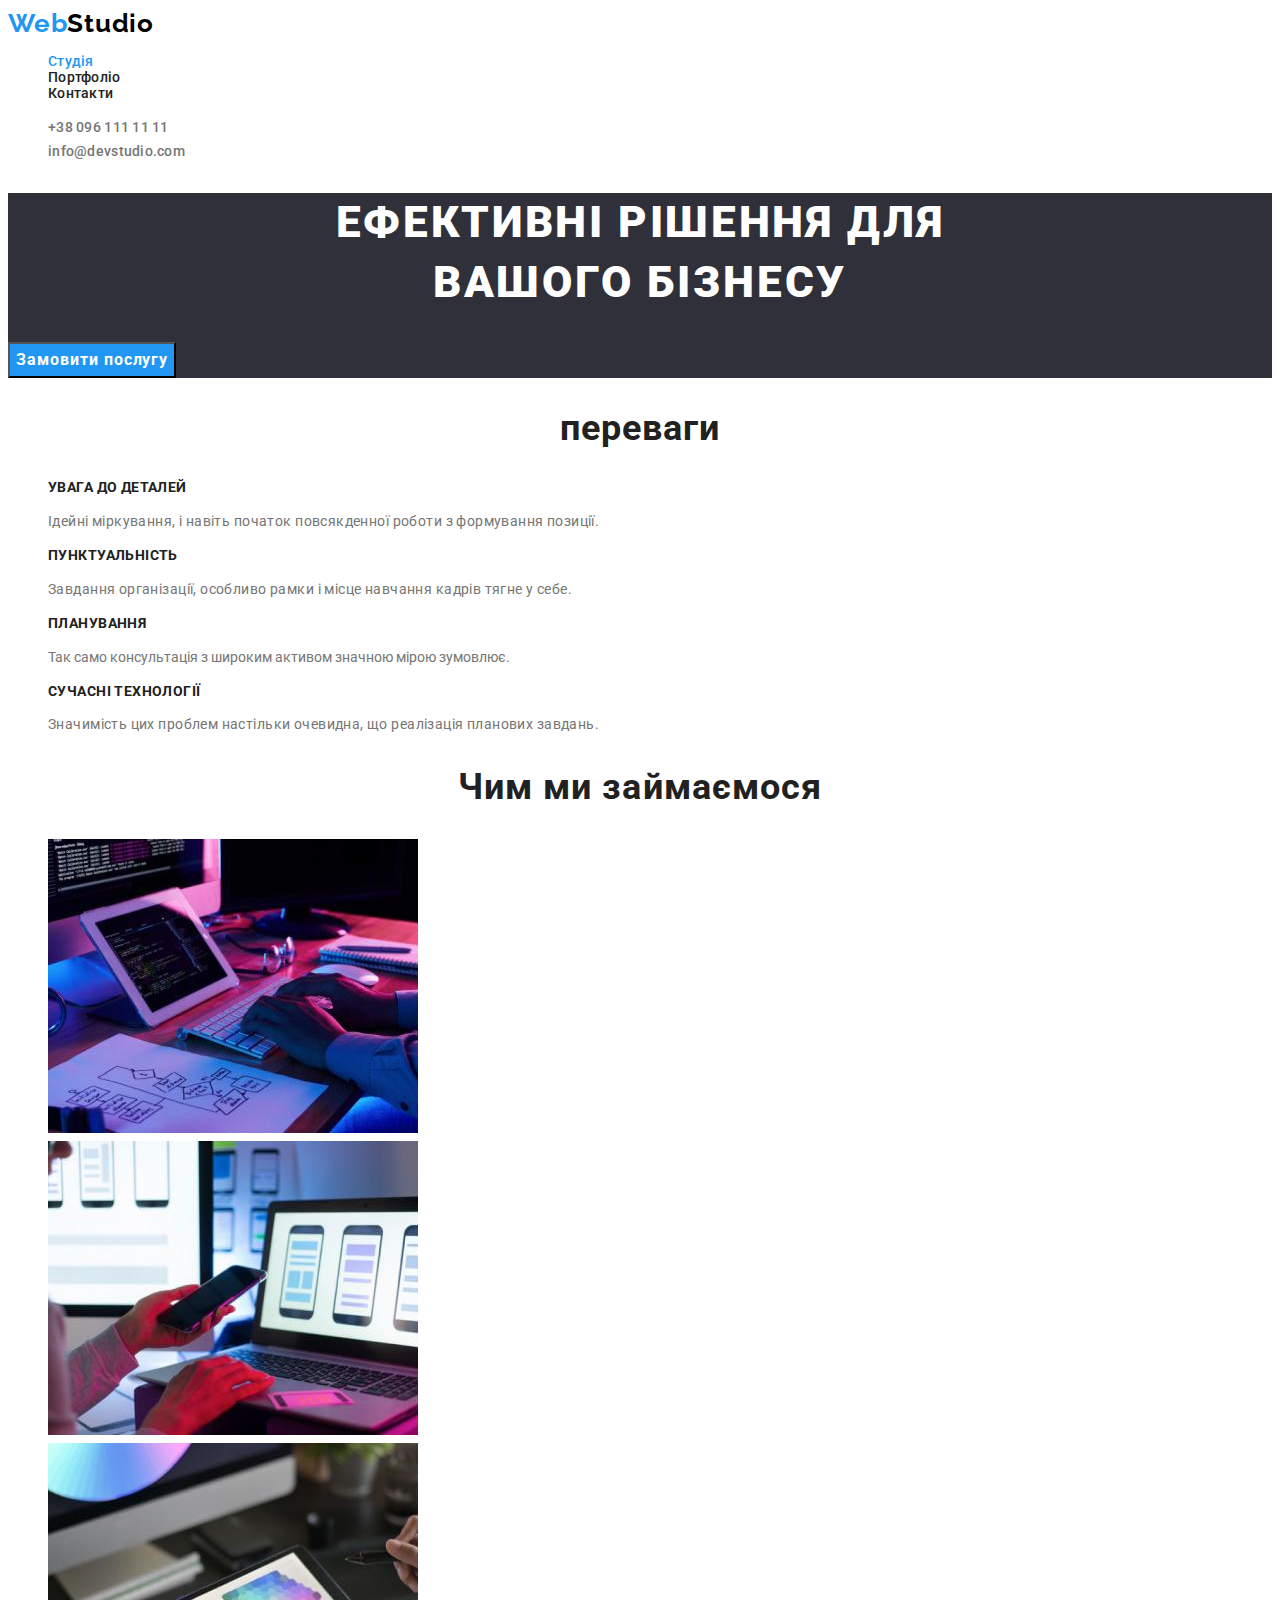
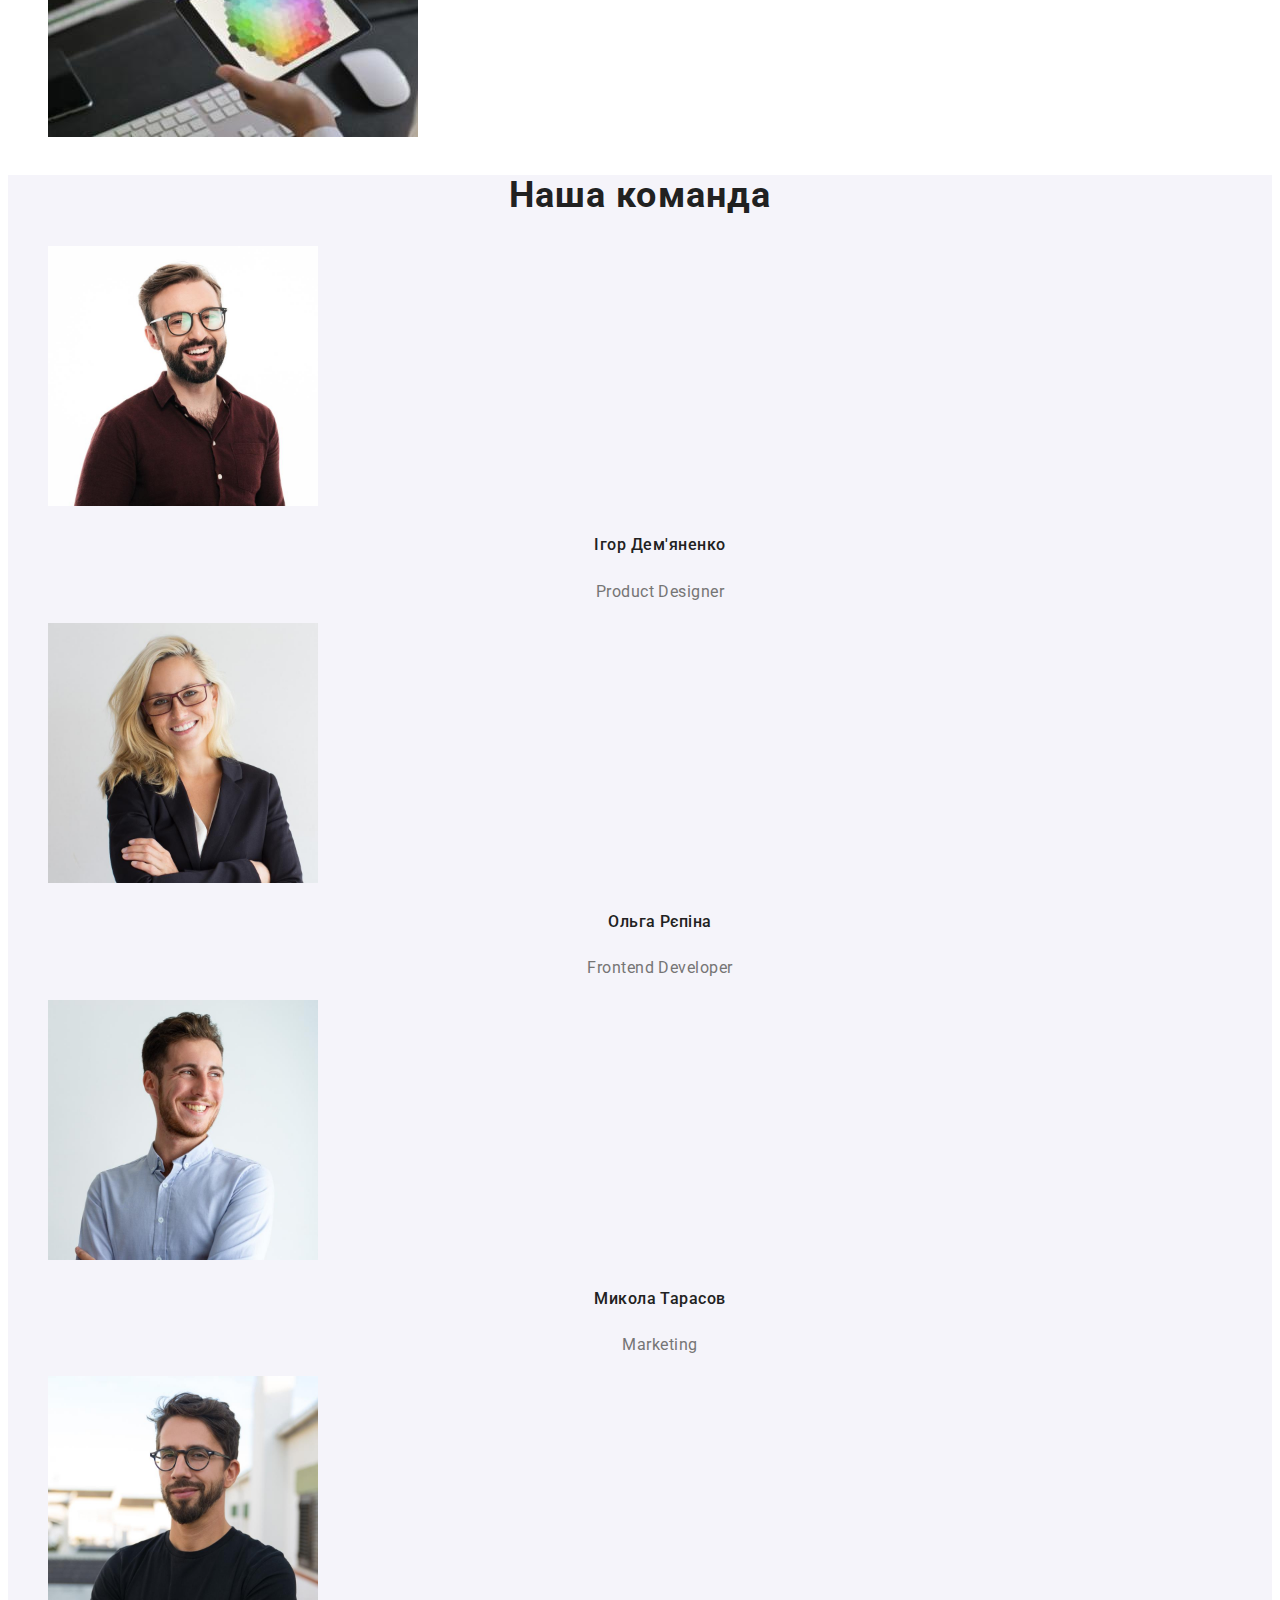
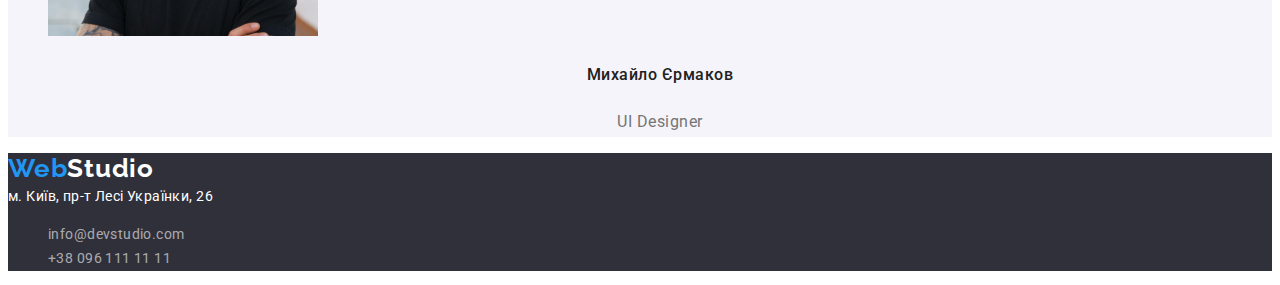
<file: index.html>
<!DOCTYPE html>
<html lang="uk">
  <head>
    <meta charset="UTF-8" />
    <meta http-equiv="X-UA-Compatible" content="IE=edge" />
    <meta name="viewport" content="width=device-width, initial-scale=1.0" />
    <title>Студія</title>
    <link
      rel="stylesheet"
      href="https://fonts.googleapis.com/css2?family=Raleway:wght@700&family=Roboto:wght@400;500;700;900&display=swap"
    />
    <link rel="stylesheet" href="./css/styles.css" />
  </head>
  <body>
    <!--header-->
    <header>
      <!--navigation-->
      <nav>
        <!--logo-->
        <a href="./index.html" class="logo" lang="en">Web<span class="logo-back">Studio</span></a>
        <!--menu-->
        <ul class="site-nav list">
          <li><a href="" class="link current">Студія</a></li>
          <li><a href="./portfolio.html" class="link">Портфоліо</a></li>
          <li><a href="" class="link">Контакти</a></li>
        </ul>
      </nav>
      <!--contacts-->
      <ul class="list">
        <!--telnummber-->
        <li><a href="tel:+380961111111" class="link contacts">+38 096 111 11 11</a></li>
        <!--email-->
        <li><a href="mailto:info@devstudio.com" class="link contacts">info@devstudio.com</a></li>
      </ul>
    </header>
    <!--main content of page-->
    <main>
      <section class="hero">
        <h1 class="titel">
          ефективні рішення для <br />
          вашого бізнесу
        </h1>
        <!--button order-->
        <button class="button main">Замовити послугу</button>
      </section>
      <!--features-->
      <section>
        <!--headline feacher-->
        <h2 class="section-titel">переваги</h2>
        <ul class="list">
          <!--featcher 1-->
          <li>
            <!--feacher head-->
            <h3 class="sub-titel">увага до деталей</h3>
            <!--featcher description-->
            <p class="description">Ідейні міркування, і навіть початок повсякденної роботи з формування позиції.</p>
          </li>
          <!--featcher 2-->
          <li>
            <!--feacher head-->
            <h3 class="sub-titel">пунктуальність</h3>
            <!--featcher description-->
            <p class="description">Завдання організації, особливо рамки і місце навчання кадрів тягне у себе.</p>
          </li>
          <!--featcher 3-->
          <li>
            <!--feacher head-->
            <h3 class="sub-titel">планування</h3>
            <!--featcher description-->
            <p>Так само консультація з широким активом значною мірою зумовлює.</p>
          </li>
          <!--featcher 4-->
          <li>
            <!--feacher head-->
            <h3 class="sub-titel">сучасні технології</h3>
            <!--featcher description-->
            <p class="description">Значимість цих проблем настільки очевидна, що реалізація планових завдань.</p>
          </li>
        </ul>
      </section>
      <!--what we doing-->
      <section>
        <!--headline what we doing-->
        <h2 class="section-titel">Чим ми займаємося</h2>
        <!--img list-->
        <ul class="list">
          <!--box 1-->
          <li><img src="./images/coding.jpg" width="370" alt="розроблення" /></li>
          <!--box 2-->
          <li>
            <img
              src="./images/appDeveloping.jpg"
              width="370"
              alt="програми для мобільних приладів"
            />
          </li>
          <!--box 3-->
          <li><img src="./images/styling.jpg" width="370" alt="стилювання" /></li>
        </ul>
      </section>
      <!--team-->
      <section class="team">
        <!--headline team-->
        <h2 class="section-titel">Наша команда</h2>
        <!--team-->
        <ul class="list">
          <!--team card 1-->
          <li>
            <img src="./images/demianenko.jpg" width="270" alt="Ігор Дем'яненко" />
            <h3 class="name">Ігор Дем'яненко</h3>
            <p class="name pos" lang="en">Product Designer</p>
          </li>
          <!--team card 2-->
          <li>
            <img src="./images/repina.jpg" width="270" alt="Ольга Рєпіна" />
            <h3 class="name">Ольга Рєпіна</h3>
            <p class="name pos" lang="en">Frontend Developer</p>
          </li>
          <!--team card 3-->
          <li>
            <img src="./images/tarasov.jpg" width="270" alt="Микола Тарасов" />
            <h3 class="name">Микола Тарасов</h3>
            <p class="name pos" lang="en">Marketing</p>
          </li>
          <!--team card 4-->
          <li>
            <img src="./images/ermakov.jpg" width="270" alt="Михайло Єрмаков" />
            <h3 class="name">Михайло Єрмаков</h3>
            <p class="name pos" lang="en">UI Designer</p>
          </li>
        </ul>
      </section>
    </main>
    <!--footer of page-->
    <footer class="ground">
      <!--logo-->
      <a href="./index.html" class="logo" lang="en">
        Web<span class="logo-back-sec">Studio</span>
      </a>
      <!--contacts-->
      <address class="adr">
        <!--address-->
        м. Київ, пр-т Лесі Українки, 26
        <ul class="list">
          <li>
            <!--email-->
            <a href="mailto:info@devstudio.com" class="contacts-footer">info@devstudio.com</a>
          </li>
          <li>
            <!--telnummber-->
            <a href="tel:+380961111111" class="contacts-footer">+38 096 111 11 11</a>
          </li>
        </ul>
      </address>
    </footer>
  </body>
</html>
</file>
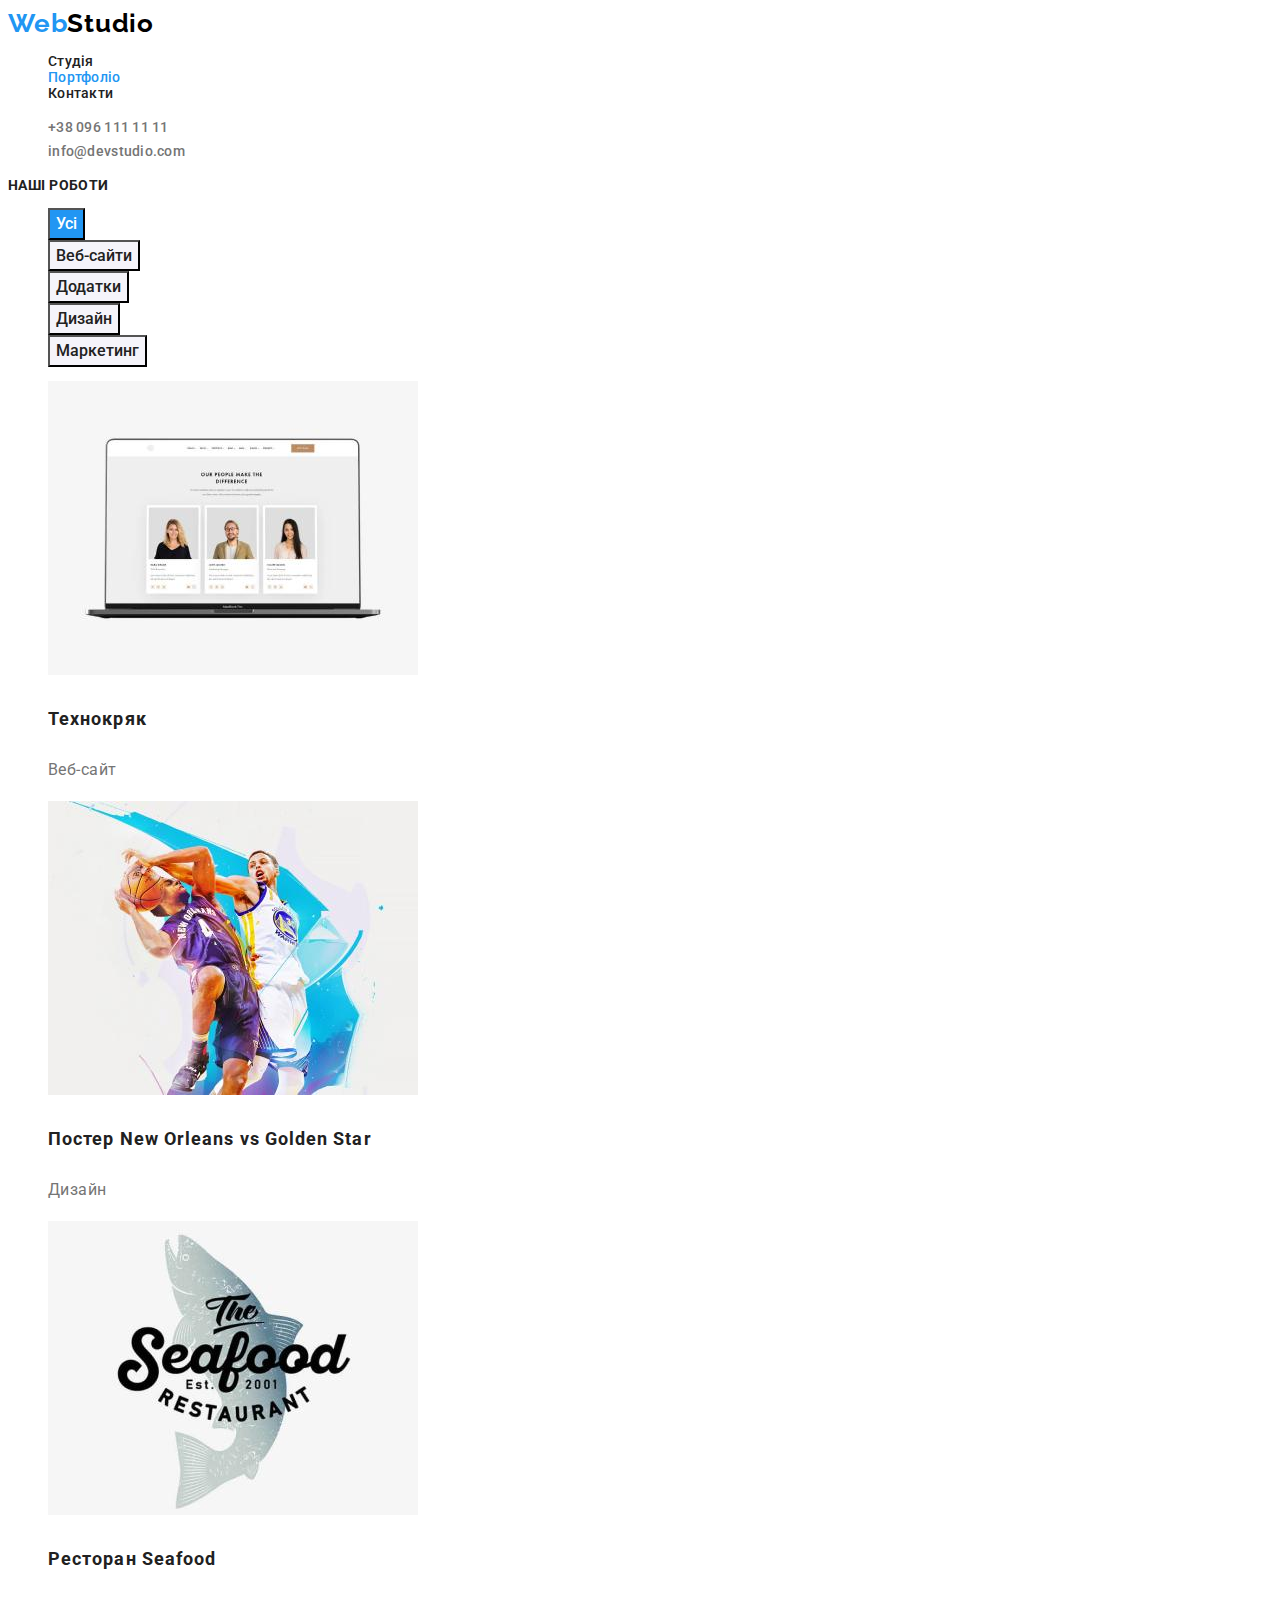
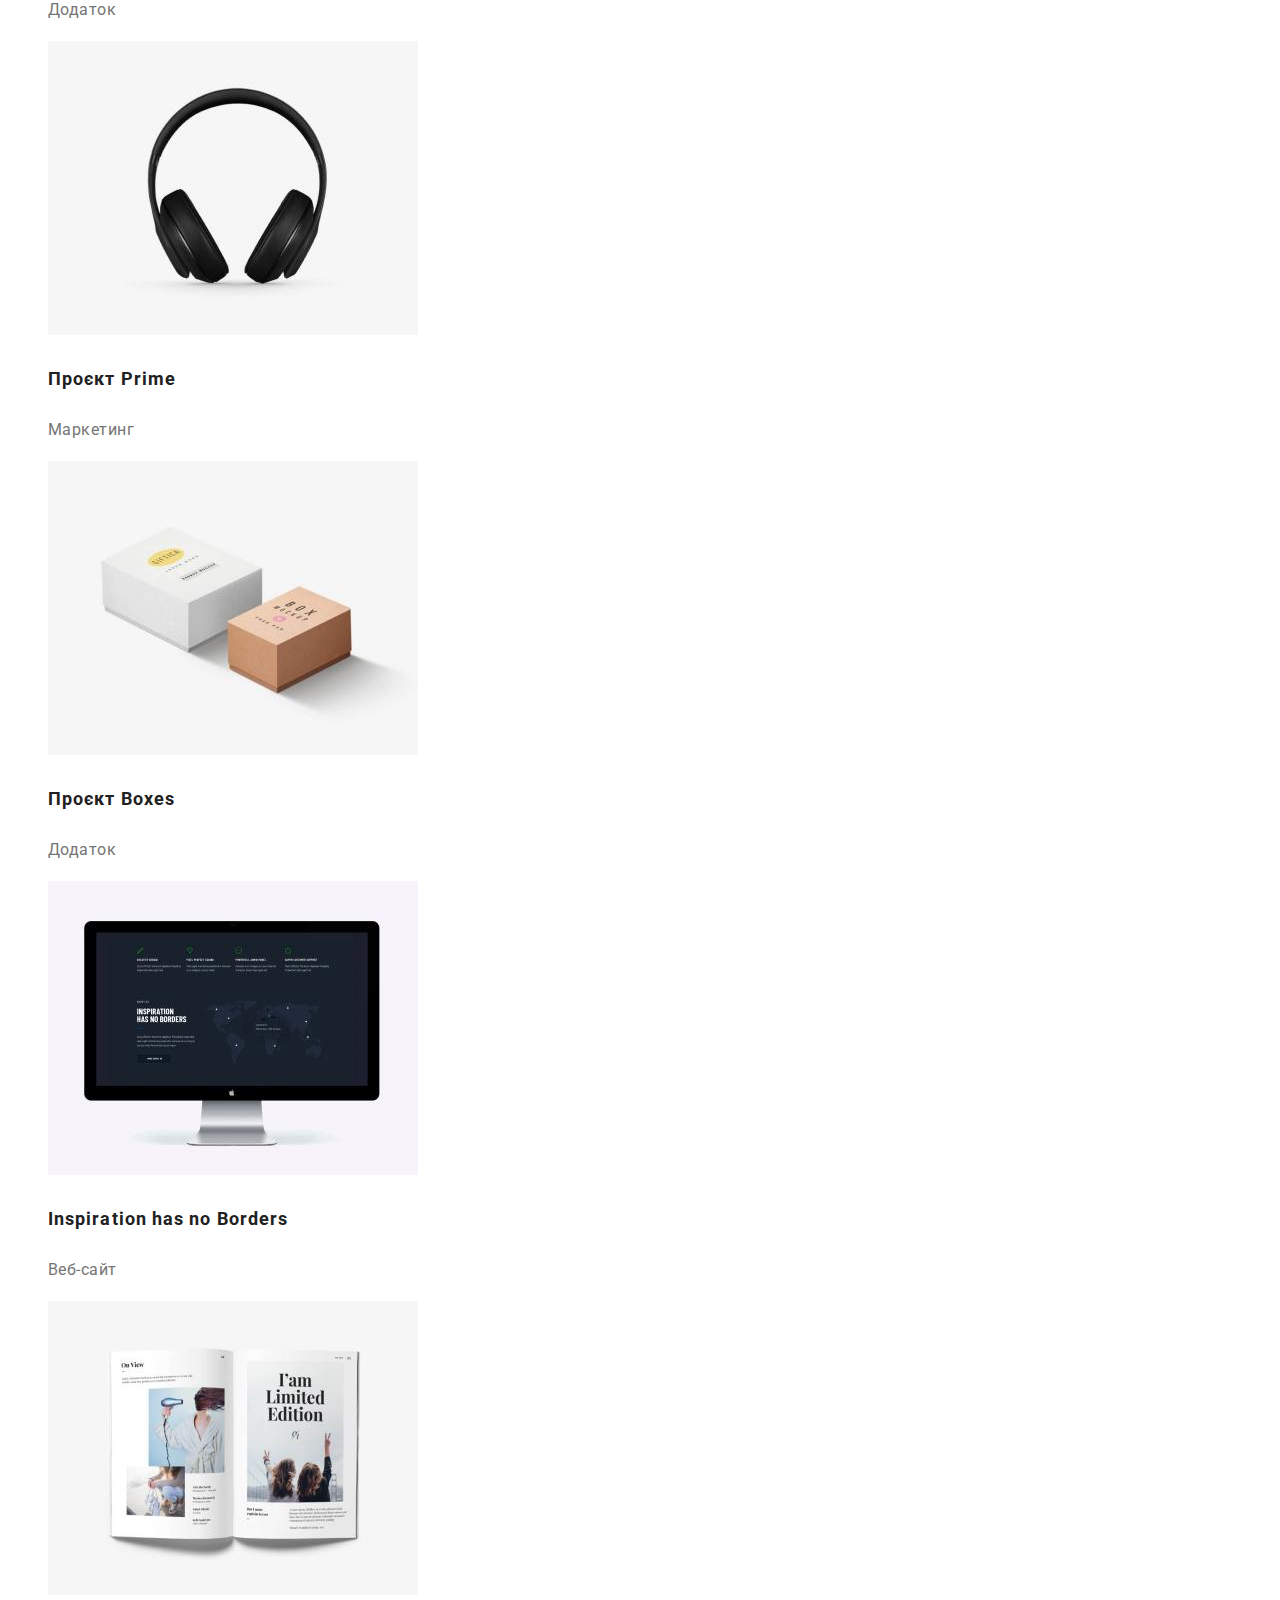
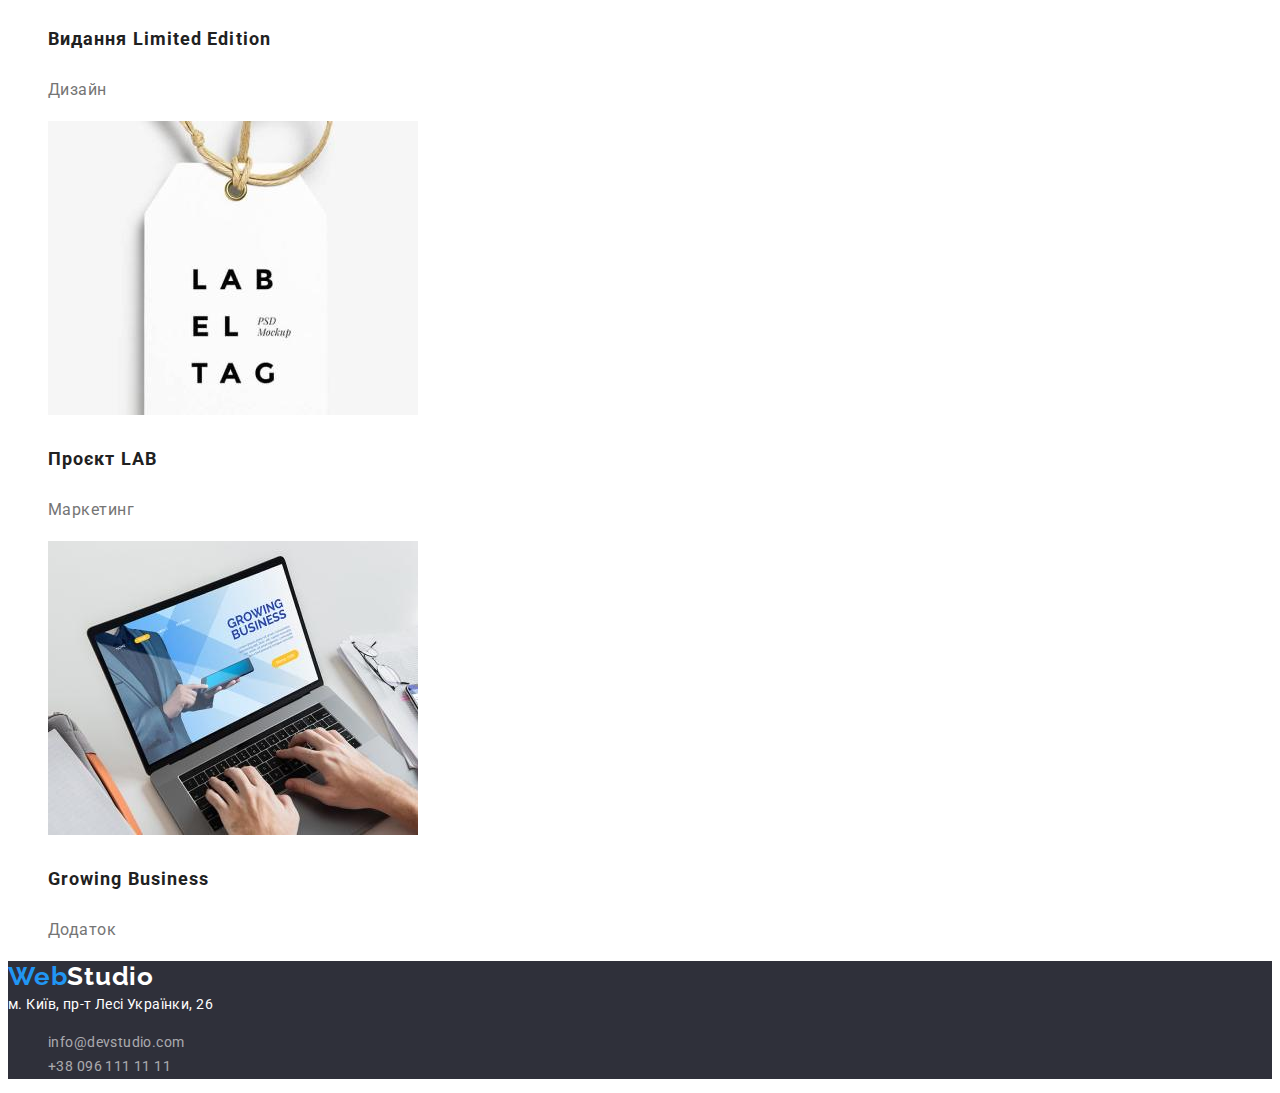
<file: portfolio.html>
<!DOCTYPE html>
<html lang="en">
  <head>
    <meta charset="UTF-8" />
    <meta http-equiv="X-UA-Compatible" content="IE=edge" />
    <meta name="viewport" content="width=device-width, initial-scale=1.0" />
    
    <title>Студія</title>
    <link
      rel="stylesheet"
      href="https://fonts.googleapis.com/css2?family=Raleway:wght@700&family=Roboto:wght@400;500;700;900&display=swap"
    />
    <link rel="stylesheet" href="./css/styles.css" />
  </head>
  <body>
    <!--header-->
    <header>
      <!--navigation-->
      <nav>
        <!--logo-->
        <a href="./index.html" class="logo" lang="en">Web<span class="logo-back">Studio</span></a>
        <!--menu-->
        <ul class="site-nav list">
          <li><a href="./index.html" class="link">Студія</a></li>
          <li><a href="./portfolio.html" class="link current">Портфоліо</a></li>
          <li><a href="" class="link">Контакти</a></li>
        </ul>
      </nav>
      <!--contacts-->
      <ul class="list">
        <!--telnummber-->
        <li><a href="tel:+380961111111" class="link contacts">+38 096 111 11 11</a></li>
        <!--email-->
        <li><a href="mailto:info@devstudio.com" class="link contacts">info@devstudio.com</a></li>
      </ul>
    </header>
    <!--main content of page-->
    <main>
      <!-- main портфоліо -->
      <section>
        <h1 class="sub-titel">Наші роботи</h1>
        <!-- навігація портфоліо -->
        <ul class="list">
          <li><button class="button current">Усі</button></li>
          <li><button class="button primary">Веб-сайти</button></li>
          <li><button class="button primary">Додатки</button></li>
          <li><button class="button primary">Дизайн</button></li>
          <li><button class="button primary">Маркетинг</button></li>
        </ul>
        <!-- продукти -->
        <ul class="list">
          <li>
            <a href="">
              <img src="./images/technokriak.jpg" width="370" alt="Технокряк" />            
            <h3 class="customer">Технокряк</h3>
            <p class="product">Веб-сайт</p>
            </a>
          </li>
          <li>
            <a href="">
              <img
                src="./images/posterNewOrlean.jpg"
                width="370"
                alt="Постер New Orleans vs Golden Star"
              />
            
            <h3 class="customer">Постер New Orleans vs Golden Star</h3>
            <p class="product">Дизайн</p>
            </a>
          </li>
          <li>
            <a href="">
              <img src="./images/seafood.jpg" width="370" alt="Ресторан Seafood" />
            
            <h3 class="customer">Ресторан Seafood</h3>
            <p class="product">Додаток</p>
            </a>
          </li>
          <li>
            <a href="">
              <img src="./images/prime.jpg" width="370" alt="Проєкт Prime" />
            
            <h3 class="customer">Проєкт Prime</h3>
            <p class="product">Маркетинг</p>
            </a>
          </li>
          <li>
            <a href="">
              <img src="./images/boxes.jpg" width="370" alt="Проєкт Boxes" />
            
            <h3 class="customer">Проєкт Boxes</h3>
            <p class="product">Додаток</p>
            </a>
          </li>
          <li>
            <a href="">
              <img src="./images/borders.jpg" width="370" alt="Inspiration has no Borders" />
            
            <h3 class="customer">Inspiration has no Borders</h3>
            <p class="product">Веб-сайт</p>
            </a>
          </li>
          <li>
            <a href="">
              <img src="./images/limitedEdition.jpg" width="370" alt="Видання Limited Edition" />
            
            <h3 class="customer">Видання Limited Edition</h3>
            <p class="product">Дизайн</p>
            </a>
          </li>
          <li>
            <a href="">
              <img src="./images/lab.jpg" width="370" alt="Проєкт LAB" />
            
            <h3 class="customer">Проєкт LAB</h3>
            <p class="product">Маркетинг</p>
            </a>
          </li>
          <li>
            <a href="">
              <img src="./images/growingBusines.jpg" width="370" alt="Growing Business" />
            
            <h3 class="customer">Growing Business</h3>
            <p class="product">Додаток</p>
            </a>
          </li>
        </ul>
      </section>
    </main>

    <!--footer of page-->
    <footer class="ground">
      <!--logo-->
      <a href="./index.html" class="logo" lang="en">
        Web<span class="logo-back-sec">Studio</span>
      </a>
      <!--contacts-->
      <address class="adr">
        <!--address-->
        м. Київ, пр-т Лесі Українки, 26
        <ul class="list">
          <li>
            <!--email-->
            <a href="mailto:info@devstudio.com" class="contacts-footer">info@devstudio.com</a>
          </li>
          <li>
            <!--telnummber-->
            <a href="tel:+380961111111" class="contacts-footer">+38 096 111 11 11</a>
          </li>
        </ul>
      </address>
    </footer>
  </body>
</html>
</file>
<file: css/styles.css>
/* колір заголовків  #212121*/
/* колір основного тексту #757575 */
/* колір лого #000000 */
/* колір акценту/лого #2196F3 */
/* основний колір фону  #FFFFFF */
/* вторинний колір фону #F5F4FA */
/* вторинний колір фону #2F303A */
/* вторинний колір адреса color: rgba(255, 255, 255, 0.6); */
/* колір фон кнопка #F5F4FA; */

:root {
  --primary-text-color: #757575;
  --title-text-color: #212121;
  --accent-color: #2196f3;
  --logo-black-color: #000000;
  --primary-white-color: #ffffff;
  --sec-bgr-color: #2f303a;
  --thirth-bgr-color: #f5f4fa;
}

/* стайл основа */
body {
  font-family: Roboto, sans-serif;
  /* font-weight: 400; */
  font-size: 14px;
  line-height: 1.71;
  color: var(--primary-text-color);
  background-color: var(--primary-white-color);
}

/* стайл лінків */
a {
  text-decoration: none;
}
/* hero titel*/
.titel {
  font-weight: 900;
  font-size: 44px;
  line-height: 1.36;
  text-align: center;
  letter-spacing: 0.06em;
  text-transform: uppercase;
  color: var(--primary-white-color);
}
/***** стайл хедер******************************* */
/* стайл лого */
.logo {
  font-family: 'Raleway';
  font-weight: 700;
  font-size: 26px;
  line-height: 1.2;
  letter-spacing: 0.03em;
  color: var(--accent-color);
}

.logo-back {
  color: var(--logo-black-color);
}

.logo-back-sec {
  color: var(--primary-white-color);
}

/* стайл навігації */
.site-nav {
  font-weight: 500;
  font-size: 14px;
  line-height: 1.14;
  letter-spacing: 0.02em;
  color: var(--title-text-color);
}

/* стайл списки */
.list {
  list-style: none;
}

/* стайл навігації.меню */
.site-nav .link {
  color: var(--title-text-color);
}

/* .site-nav .link:hover,
.site-nav .link:focus {
  color: var(--accent-color);
} */

.site-nav .link.current {
  color: var(--accent-color);
}

/* стайл контактів */
.contacts {
  font-weight: 500;
  font-size: 14px;
  line-height: 1.14;
  letter-spacing: 0.02em;
  color: var(--primary-text-color);
}

.link:hover,
.link:focus {
  color: var(--accent-color);
}
/* стайл кнопка */
.button {
  font-family: inherit;
  cursor: pointer;
  color: var(--title-text-color);
  background-color: var(--thirth-bgr-color);
}
.button:hover {
  color: var(--primary-white-color);
  background-color: var(--accent-color);
}
/*****main index.html*************** */

/* стайл hero */
.hero {
  background-color: var(--sec-bgr-color);
}

/* стайл лголовна кнопка */
.button.main {
  font-family: inherit;
  font-weight: 700;
  font-size: 16px;
  line-height: 1.88;
  letter-spacing: 0.06em;
  color: var(--primary-white-color);
  background-color: var(--accent-color);
}

/* стайл секція переваги */
.sub-titel {
  font-weight: 700;
  font-size: 14px;
  line-height: 1.14;
  letter-spacing: 0.03em;
  text-transform: uppercase;
  color: var(--title-text-color);
}

/* стайл секція робота */
.section-titel {
  font-weight: 700;
  font-size: 36px;
  line-height: 1.16;
  text-align: center;
  letter-spacing: 0.03em;
  color: var(--title-text-color);
}
.description{
  letter-spacing: 0.03em;
}


.team {
  background-color: var(--thirth-bgr-color);
} 
/* стайл секція команда */
.name {
  font-weight: 500;
  font-size: 16px;
  line-height: 1.9;
  text-align: center;
  letter-spacing: 00.03em;
  color: var(--title-text-color);
}

.name.pos {
  font-weight: 400;
  color: var(--primary-text-color);
}
/******стайл футер ****************** */

.ground {
  background-color: var(--sec-bgr-color);
}

.adr {
  font-style: normal;
  letter-spacing: 00.03em;
  color: var(--primary-white-color);
}
.adr .contacts-footer {
  color: rgba(255, 255, 255, 0.6);
}
.adr .contacts-footer:hover,
.adr .contacts-footer:focus {
  color: var(--accent-color);
}

/******main portfolio.htlm************************************/
/* стайл кнопка меню */
.button.current {
  font-family: inherit;
  font-weight: 500;
  font-size: 16px;
  line-height: 1.62;
  color: var(--primary-white-color);
  background-color: var(--accent-color);
}

.button.primary {
  font-family: inherit;
  font-weight: 500;
  font-size: 16px;
  line-height: 1.62;
}
/* стайл назва клієнт */
.customer {
  font-weight: 700;
  font-size: 18px;
  line-height: 2em;
  letter-spacing: 00.06em;
  color: var(--title-text-color);
}
/* стиль продукту */
.product {
  font-size: 16px;
  line-height: 1.88;
  letter-spacing: 00.03em;
  color: var(--primary-text-color);
}
</file>
